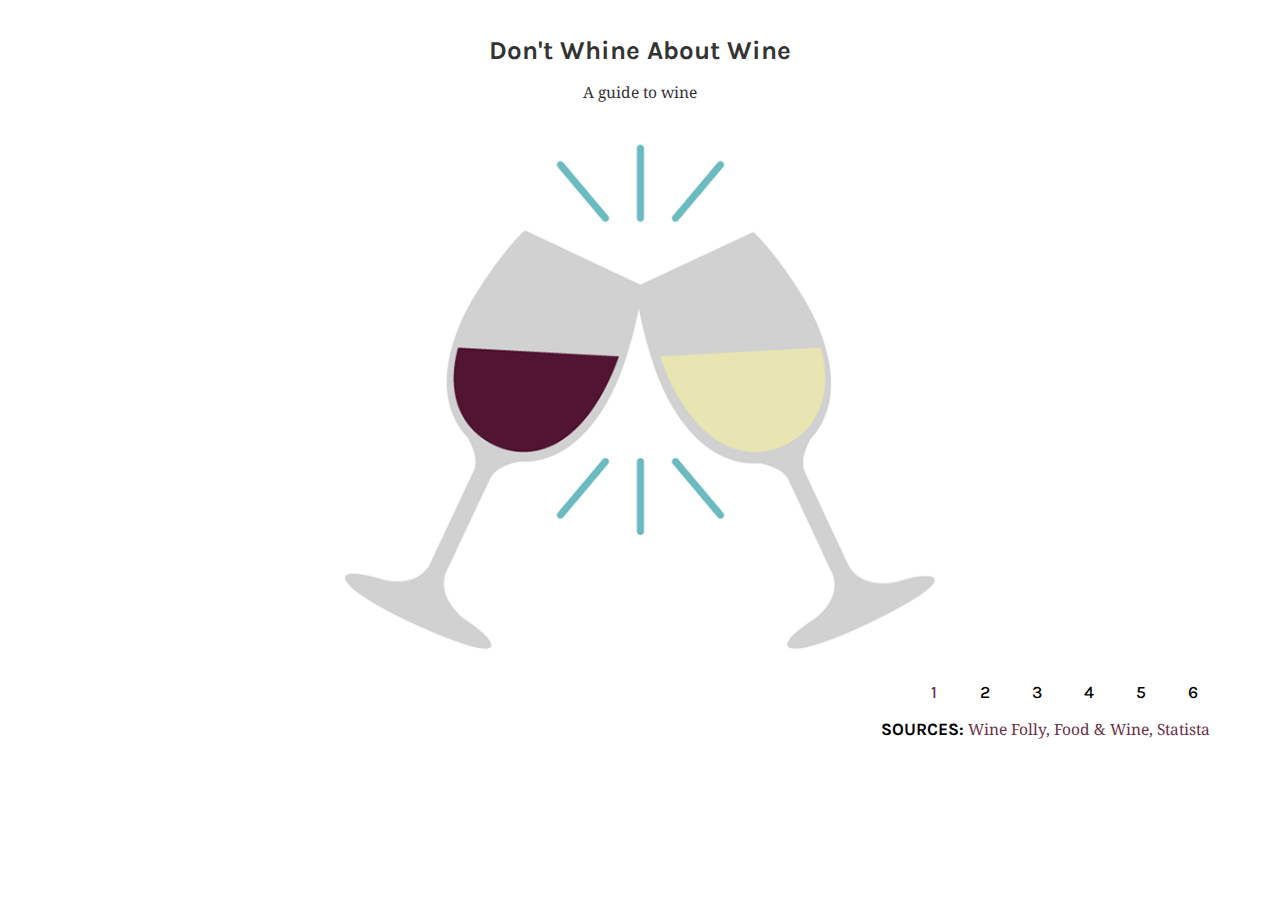
<file: index.html>
<!DOCTYPE html>
<html lang="en">
  <head>
    <meta charset="utf-8">
    <title>A Guide to Wine</title>
    
    <link rel="icon" type="image/png" href="css/images/favicon.png">
    <link href='http://fonts.googleapis.com/css?family=Noto+Serif|Karla:700' rel='stylesheet' type='text/css'/>
    <link rel="stylesheet" href="css/slippry.css" />
    <link rel="stylesheet" href="css/bootstrap.min.css">
    <link rel="stylesheet" href="css/style.css">
      
    <script src="https://ajax.googleapis.com/ajax/libs/jquery/2.1.3/jquery.min.js"></script>
    <script src="js/slippry.min.js"></script>
    <script src="js/tabletop.js" type="text/javascript"></script>
    <script src="js/script_quiz.js" type="text/javascript"></script>
    <script src="js/jquery.nanoscroller.min.js"></script>
    <script src="js/script.js"></script>
    
  </head>
  
  <body>
    
    <div class="container">
      
      <!--slider-->
      <div class="row">
        
        <!--DESKTOP-->
        <div class="col-md-12 col-sm-12 col-xs-12">
          <section id="slider">
            <!--slide1-->
            <article>
              <div class="text-content slide-one">
                <h2>Don't Whine About Wine</h2>
                <p>A guide to wine</p>
              </div>
              <div class="image-content"><img class="img-responsive" src="css/images/wine1.gif" alt="wine glasses clinking"></div>
            </article>
            
            <!--slide2-->
            <article>
              <div class="text-content slide-two">
                <h2>Wine Words</h2>
                <h6>Sweetness</h6>
                <p>Sweetness is the level of dryness in wine. The level of
                sweetness can be measured by how much the taste buds on the
                top of your tongue tingle.</p>
                <h6>Acidity</h6>
                <p>Acidity is how tart and zesty a wine tastes. Acidic wines are often
                described as "spritzy" and are grown in cooler temperatures.</p>
                <h6>Tannin</h6>
                <p>Tannin is the presence of phenolics, which come from the grape skins and
                seeds, in wine. Tannin adds bitterness to wine and a wine with high tannin
                stays in your mouth longer than wine with low tannin.</p>
                <h6>Fruit</h6>
                <p>Wines have a variety of fruit flavors. Red wines usually have raspberry
                and blackberry flavors while white wines have citrus and apple flavors.</p>
                <h6>Body</h6>
                <p>A wine's body comes from where the grapes were grown, how long the wine
                has aged and the alcohol level. Higher alcohol wines have higher viscosity
                therefore more body.</p>
                <p></p>
              </div>
              <div class="image-content"><img class="img-responsive" src="css/images/wine-terms.png" alt="wine glasses clinking"></div>
            </article>
            
            <!--slide3-->
            <article>
              <div class="slide-types">
                <div id="pop1" class="popbox">
                  <h2>Light Reds</h2>
                  <h6>Grapes</h6>
                  <p>Pinot Noir, Gamay and St. Laurent </p>
                  <h6>Food Pairings</h6>
                  <p>Mushroom dishes, French food and creamy pasta</p>
                </div>
                <a href="#" class="popper" data-popbox="pop1"><span class="box box-one"></span></a>
                
                <div id="pop2" class="popbox">
                  <h2>Medium Reds</h2>
                  <h6>Grapes</h6>
                  <p>Tempranillo, Merlot, Sangiovese, Grenache and Zinfandel</p>
                  <h6>Food Pairings</h6>
                  <p>Roasted foods, Italian dishes and sausages</p>
                </div>
                <a href="#" class="popper" data-popbox="pop2"><span class="box box-two"></span></a>
                
                <div id="pop3" class="popbox">
                  <h2>Dark Reds</h2>
                  <h6>Grapes</h6>
                  <p>Cabernet Sauvignon, Malbec and Syrah</p>
                  <h6>Food Pairings</h6>
                  <p>Rich meats and barbequed food</p>
                </div>
                <a href="#" class="popper" data-popbox="pop3"><span class="box box-three"></span></a>
                
                <div id="pop4" class="popbox">
                  <h2>Dry Whites</h2>
                  <h6>Grapes</h6>
                  <p>Pinot Grigio, Sauvignon Blanc and Trebbiano</p>
                  <h6>Food Pairings</h6>
                  <p>Salad, vegetables and flaky fish</p>
                </div>
                <a href="#" class="popper" data-popbox="pop4"><span class="box box-four"></span></a>
                
                <div id="pop5" class="popbox">
                  <h2>Sweet Whites</h2>
                  <h6>Grapes</h6>
                  <p>Moscato, Riesling and Chenin Blanc</p>
                  <h6>Food Pairings</h6>
                  <p>Indian, Thai and Chinese food</p>
                </div>
                <a href="#" class="popper" data-popbox="pop5"><span class="box box-five"></span></a>
                
                <div id="pop6" class="popbox">
                  <h2>Rich Whites</h2>
                  <h6>Grapes</h6>
                  <p>Chardonnay, Roussanne, Marsanne and Viognier</p>
                  <h6>Food Pairings</h6>
                  <p>Creamy dishes, chicken and pasta</p>
                </div>
                <a href="#" class="popper" data-popbox="pop6"><span class="box box-six"></span></a>
                
                <div id="pop7" class="popbox">
                  <h2>Rose</h2>
                  <h6>Grapes</h6>
                  <p>Rose, White Zinfandel</p>
                  <h6>Food Pairings</h6>
                  <p>Mediterranean and Indian food, shellfish</p>
                </div>
                <a href="#" class="popper" data-popbox="pop7"><span class="box box-seven"></span></a>
                
                <div id="pop8" class="popbox">
                  <h2>Sparkling</h2>
                  <h6>Grapes</h6>
                  <p>Champagne, Prosecco and Cava</p>
                  <h6>Food Pairings</h6>
                  <p>Salty food, sushi and fish</p>
                </div>
                <a href="#" class="popper" data-popbox="pop8"><span class="box box-eight"></span></a>
                
                <div id="pop9" class="popbox">
                  <h2>Dessert Wines</h2>
                  <h6>Grapes</h6>
                  <p>Port, Sherry and Muscat</p>
                  <h6>Food Pairings</h6>
                  <p>Cake, cookies, ice cream and fruit</p>
                </div>
                <a href="#" class="popper" data-popbox="pop9"><span class="box box-nine"></span></a>
              </div>
              
              <div class="text-content slide-three">
                <h2>Types of Wine</h2>
                <p>Long gone are the days of just choosing between red or white wine.
                Hover over the different colored glasses to see the differences between
                light and dark varieties of each type of wine.</p>
                <!--<a href="#" class="button-link read-more">READ MORE</a>-->
              </div>
              <div class="image-content">
                <img class="img-responsive" src="css/images/wine2.png" alt="wine colors">
              </div>
            </article>
            
            <!--slide4-->
            <article>
                <div id="pop10" class="button-west">
                  <h2>5. Argentina</h2>
                  <p>Malbec and Chardonnay</p>
                </div>
                <a href="#" class="popper" data-popbox="pop10"><span class="map-button button-argentina"></span></a>
              
                <div id="pop11" class="button-west">
                  <h2>4. United States</h2>
                  <p>Cabernet Sauvignon and Chardonnay</p>
                </div>
                <a href="#" class="popper" data-popbox="pop11"><span class="map-button button-cali"></span></a>
                
                <div id="pop12" class="button-west">
                  <h2>9. Chile</h2>
                  <p>Cabernet and Chardonnay</p>
                </div>
                <a href="#" class="popper" data-popbox="pop12"><span class="map-button button-chile"></span></a>
                
                <div id="pop13" class="button-east">
                  <h2>1. France</h2>
                  <p>Merlot and Grenache</p>
                </div>
                <a href="#" class="popper" data-popbox="pop13"><span class="map-button button-france"></span></a>
                
                <div id="pop14" class="button-east">
                  <h2>10. Portugal</h2>
                  <p>Port Grapes and Alvarinho</p>
                </div>
                <a href="#" class="popper" data-popbox="pop14"><span class="map-button button-portugal"></span></a>
                
                <div id="pop15" class="button-east">
                  <h2>3. Spain</h2>
                  <p>Tempranillo and Airen</p>
                </div>
                <a href="#" class="popper" data-popbox="pop15"><span class="map-button button-spain"></span></a>
                
                <div id="pop16" class="button-east">
                  <h2>7. Germany</h2>
                  <p>Riesling and Muller-Thurgau</p>
                </div>
                <a href="#" class="popper" data-popbox="pop16"><span class="map-button button-germany"></span></a>
                
                <div id="pop17" class="button-east">
                  <h2>2. Italy</h2>
                  <p>Sangiovese and Trebbiano</p>
                </div>
                <a href="#" class="popper" data-popbox="pop17"><span class="map-button button-italy"></span></a>
                
                <div id="pop18" class="button-indian">
                  <h2>8. South Africa</h2>
                  <p>Chinin Blanc and Colombard</p>
                </div>
                <a href="#" class="popper" data-popbox="pop18"><span class="map-button button-sa"></span></a>
                
                <div id="pop19" class="button-indian">
                  <h2>6. Australia</h2>
                  <p>Shiraz and Chardonnay</p>
                </div>
                <a href="#" class="popper" data-popbox="pop19"><span class="map-button button-auz"></span></a>
              
              <div class="text-content slide-four">
                <h2>Where Does Wine Come From?</h2>
                <p>See which countries produce the most wine and what grapes they're producing.</p>
              </div>
              <div class="image-content">
                <img class="img-responsive" src="css/images/wine3.png" alt="world map">
              </div>
            </article>
            
            <!--slide5-->
            <article>
              <div id="pop20" class="button-glass-hover">
                  <p>There are roughly 5 5-oz. glasses of wine in one bottle. Americans prefer to drink wine at home and spend 12.7 million dollars on wine consumed at home per year compared to 4 million dollars at restaurants.</p>
              </div>
              <a href="#" class="popper" data-popbox="pop20"><span class="bottle-box button-glass"></span></a>
              
              <div id="pop21" class="button-grapes-hover">
                  <p>There are about 2.1 pounds or 520 grapes in a bottle of wine. The most widely grown grape variety is Cabernet Sauvignon.</p>
              </div>
              <a href="#" class="popper" data-popbox="pop21"><span class="bottle-box button-grapes"></span></a>
              
              <div id="pop22" class="button-calories-hover">
                  <p>The average bottle of wine has 750 calories. Higher alcohol wines can have 820 calories while dryer wines that have less sugar and carbohydrates can have between 460 and 600 calories.</p>
              </div>
              <a href="#" class="popper" data-popbox="pop22"><span class="bottle-box button-calories"></span></a>
              
              <div class="text-content slide-five">
                <h2>What's in a bottle?</h2>
                <p>Hover over each icon to see how much of each item is in a bottle of wine.</p>
              </div>
              <div class="image-content"><img class="img-responsive" src="css/images/wine4.png" alt="wine bottle"></div>
            </article>
            
            <!--quiz-->
            <article>
              <div id="about" class="hidden-sm hidden-xs visible-md visible-lg nano center-block">
                <div class="nano-content">
                  <div class="slide-quiz">
                    <div class="container-fluid">
                      <div id="quiz"></div>
                    </div>
                  </div>
                </div>
              </div>
              
              <div class="hidden-md hidden-lg visible-sm visible-xs">
                <div class="image-content">
                  <a href="http://nan-copeland.com/wine/quiz.html">
                    <img class="img-responsive" src="css/images/wine6.gif" alt="take the quiz">
                  </a>
                </div>
              </div>
              
              <!--<div id="about" class="hidden-md hidden-lg visible-sm visible-xs nano-responsive center-block">
                <div class="nano-content">
                  <div class="slide-quiz">
                    <div class="container-fluid">
                      <div id="quiz"></div>
                    </div>
                  </div>
                </div>
              </div>-->
            </article>
            
            <!--<article>
              <div class="image-content"><a href="http://nan-copeland.com/wine_quiz/"><img class="img-responsive" src="css/images/wine6.gif" alt="take the quiz"></div></a>
            </article>-->
          </section>
        </div>
        
        
        <!--TABLET
        <div class="hidden-lg hidden-md col-sm-12 hidden-xs"></div>
        <div class="hidden-lg hidden-md hidden-sm col-xs-12"></div>-->
      </div>
      
      
      <!--credits-->
      <div class="row credits right">
        <div class="col-md-12 col-sm-12 col-xs-12">
          <p>
            <span class="credits-title">SOURCES:</span>
            <span><a href="http://winefolly.com/">Wine Folly,</a></span>
            <span><a href="http://www.foodandwine.com/articles/15-rules-for-great-wine-and-food-pairings">Food & Wine,</a></span>
            <span><a href="http://www.statista.com/topics/1541/wine-market/">Statista</a></span>
          </p>
        </div>
      </div>
      
    </div>
  
  </body>
  
</html>
</file>
<file: css/style.css>
/*style for sliders*/

body {
    font-size: 1.5vw;
    font-family: 'Noto Serif', serif;
    font-weight: 400; 
}

h2 {
    font-family: 'Karla', sans-serif;
    font-weight: 700;
    font-size: 2em; 
}

h3 {
    font-family: 'Karla', sans-serif;
    text-transform: uppercase;
    font-size: 1.5em; 
}

h6 {
    color: #000000;
    font-family: 'Karla', sans-serif;
    text-transform: uppercase;
    font-size: 1em;
    margin: 0px; 
}

li {
    display: inline; 
}

a {
    color: #6B2F46;
    font-family: 'Karla', sans-serif;
    font-size: .9em; 
}

a:hover {
    text-decoration: none;
    color: #511433; 
}

.right {
    float: right; 
}

p {
    font-size: .9em;
    padding: 0;
}


/*SLIDER*/
#slider {
    margin-top: 20px;
    max-height: 700px; 
}

.slide-one {
    padding: 1em;
    width: 100%;
    height: 20%;
    text-align: center;
    max-height: 700px; 
}

.news-slider .text-content {
  position: absolute;
  top: 0;
  right: 0;
}

.text-content h2 {
    font-size: 1.5em; 
}

.text-content {
    font-size: .9em; 
}

.news-slider .text-content h2 {
  margin: 0;
}

.news-slider .text-content p {
  margin: 1em 0;
}

.news-slider .text-content a.button-link {
  padding: 0.25em 0.5em;
  position: absolute;
  bottom: 1em;
  right: 1em;
}

.news-slider .image-content {
  line-height: 0;
}

.news-slider .image-content img {
  max-width: 100%;
  max-height: 100%; 
}

.news-slider .news-pager {
  text-align: right;
  display: block;
  margin: 0.2em 0 0;
  padding: 0;
  list-style: none;
}

.news-slider .news-pager li {
  display: inline-block;
  padding: 0.6em;
  margin: 0 0 0 1em;
}

.news-slider .news-pager li.sy-active a {
  color: #6B2F46;
}

.news-slider .news-pager li a {
  font-weight: 500;
  text-decoration: none;
  display: block;
  color: #000000;
}

/*SLIDE 2*/
.slide-two {
    padding: 1em;
    width: 65%;
    height: 100%;
    max-height: 700px; 
}

.slide-two h2 {
    padding-bottom: 10px; 
}

.slide-two h6 {
    color: #6B2F46;
    padding-top: 5px; 
}

.slide-two p{
    margin: 7px 0px 7px 0px !important;
    font-size: .8em; 
}

/*SLIDE 3*/
.slide-three {
    padding: 1em;
    width: 30%;
    height: 100%;
    max-height: 700px;
    left:0; 
}

.popbox {
    display: none;
    position: absolute;
    top: 45%;
    left: 10%; 
    z-index: 99999;
    width: 15em;
    color: #000000;
    margin: 20px;
}

.popbox h2 {
    color: #6B2F46; 
    text-transform: uppercase;
    font-size: 1.5em; 
    display: block;
    width: 100%;
    margin: -10px 0px 8px -10px;
    padding: 5px 10px;
}

.popbox h6 {
    color: #000000;
    font-family: 'Karla', sans-serif;
    text-transform: uppercase;
    font-size: 1em; 
    display: block;
    width: 100%;
    margin: -10px 0px 0px -10px;
    padding: 8px 10px 5px 10px;
}

.box {
    position: absolute;
    background: transparent;
    width: 12%;
    height: 25%;
}

.box-one {
    top: 8%;
    left: 46%;
}

.box-two {   
    top: 8%;
    left: 64%;
}

.box-three {
    top: 8%;
    left: 82%; 
}

.box-four {
    top: 37%;
    left: 46%;
}

.box-five {   
    top: 37%;
    left: 64%;
}

.box-six {
    top: 37%;
    left: 82%; 
}

.box-seven {
    top: 66%;
    left: 46%;
}

.box-eight {   
    top: 66%;
    left: 64%;
}

.box-nine {
    top: 66%;
    left: 82%; 
}

/*SLIDE 4*/
.slide-four {
    padding: 1em;
    width: 100%;
    height: 20%;
    text-align: center;
    max-height: 700px; 
}

.button-west, .button-east, .button-indian {
    display: none;
    position: absolute;
    z-index: 99999;
    width: 9em;
    color: #000000;
    margin: 20px;
}

.button-west {
    top: 60%;
    left: 10%; 
}

.button-east {
    top: 35%;
    left: 29%; 
}

.button-indian {
    top: 65%;
    left: 61%; 
}

.button-west h2 {
    color: #6B2F46; 
    text-transform: uppercase;
    font-size: 1em; 
    display: block;
}

.button-east h2 {
    color: #6B2F46; 
    text-transform: uppercase;
    font-size: 1em; 
    display: block;
}

.button-indian h2 {
    color: #6B2F46; 
    text-transform: uppercase;
    font-size: 1em; 
    display: block;
}

.map-button {
    position: absolute; 
    background-color: #6B2F46;
    border-radius: 50px;
    width: 10px;
    height: 10px; 
}

.button-argentina {
    top: 73%;
    left: 30%; 
}

.button-cali {
    top: 39%;
    left: 16%; 
}

.button-chile {
    top: 77%;
    left: 28%;
}

.button-france {
    top: 36%;
    left: 48%; 
}

.button-portugal {
    top: 40%;
    left: 45%;
}

.button-spain {
    top: 38%;
    left: 46%;
}

.button-germany {
    top: 34%;
    left: 49%; 
}

.button-italy {
    top: 39%;
    left: 51%;
}

.button-sa {
    top: 77%;
    left: 54%; 
}

.button-auz {
    top: 79%;
    left: 85%;
}

/*SLIDE 5 HOVER*/
.slide-five {
    padding: 1em;
    width: 100%;
    height: 20%;
    text-align: center;
    max-height: 700px; 
}

.bottle-box {
    position: absolute;
    background: transparent; 
    width: 10%;
    height: 22%; 
}

.button-glass {
    top: 21%;
    left: 40%;
}

.button-grapes{
    top: 49%;
    left: 40%;
}

.button-calories {
    top: 73%;
    left: 40%;
}

.button-glass-hover, .button-grapes-hover, .button-calories-hover {
    display: none;
    position: absolute;
    z-index: 99999;
    width: 20em;
    height: 10em; 
    color: #000000;
    margin: 20px;
}

.button-glass-hover {
    top: 19%;
    left: 55%;
}

.button-grapes-hover {
    top: 47%;
    left: 55%;
}

.button-calories-hover {
    top: 70%;
    left: 55%;
}

.button-glass-hover p {
    display: block; 
}

/*QUIZ SLIDE 6*/
.container-fluid {
    width: 100%;
    height: 100%; 
    margin-left: 0px;
}

.slide-quiz{
}

.possible_answer  {
    padding: .75em;
    background: #e3c0b8;
}

.possible_answer:hover {
    background: #cb9d9f;
    cursor: pointer;
}

.correct-answer, .wrong-answer {
    opacity: .75;
    cursor: pointer;
}

.wrong-answer {
    background: #c75a5b;	
}

.correct-answer {
    background: #83b892;
}

.selected {
    opacity: 1;
}

.selected:hover, .correct-answer:hover, .wrong-answer:hover {
    opacity: 1;
}

.how_you_did {
    text-align: center;
    padding: 1em;
    background-color: #83b892;
    font-size: 1.25em;
    font-family: 'Karla', sans-serif; 
}

/*scroll*/
.nano {
    position : relative;
    overflow : hidden;
    background: #FFFFFF;
    width: 800px;
    height: 500px;
}

.nano-responsive {
    position : relative;
    overflow : hidden;
    background: #FFFFFF;
    width: 500px;
    height: 300px;
}

.nano > .nano-content {
  position      : absolute;
  overflow      : scroll;
  overflow-x    : hidden;
  top           : 0;
  right         : 0;
  bottom        : 0;
  left          : 0;
}

.nano > .nano-content:focus {
  outline: thin dotted;
}

.nano > .nano-content::-webkit-scrollbar {
  display: none;
}

.has-scrollbar > .nano-content::-webkit-scrollbar {
  display: block;
}

.nano > .nano-pane {
  background : rgba(0,0,0,.25);
  position   : absolute;
  width      : 10px;
  right      : 0;
  top        : 0;
  bottom     : 0;
  visibility : hidden\9; /* Target only IE7 and IE8 with this hack */
  opacity    : .01;
  -webkit-transition    : .2s;
  -moz-transition       : .2s;
  -o-transition         : .2s;
  transition            : .2s;
  -moz-border-radius    : 5px;
  -webkit-border-radius : 5px;
  border-radius         : 5px;
}

.nano > .nano-pane > .nano-slider {
  background: #444;
  background: rgba(0,0,0,.5);
  position              : relative;
  margin                : 0 1px;
  -moz-border-radius    : 3px;
  -webkit-border-radius : 3px;
  border-radius         : 3px;
}

.nano:hover > .nano-pane, .nano-pane.active, .nano-pane.flashed {
  visibility : visible\9; 
  opacity    : 0.99;
}

.nano .nano-content {
    padding: 10px;
}

.nano .nano-pane   {
    background: #888;
}

.nano .nano-slider {
    background: #FFFFFF;
}

/*CREDITS*/
.credits {
    padding-bottom: 20px;
}

.credits-title {
    font-family: 'Karla', sans-serif;
    font-weight: 700;
    color: #000000; 
}

.credits a {
    color: #6B2F46;
    font-family: 'Noto Serif', serif;
    font-size: .9em; 
}

.credits a:hover {
    text-decoration: none;
    color: #511433; 
}
</file>
<file: css/slippry.css>
/**
 *
 * slippry v1.2.7 - Responsive content slider for jQuery
 * http://slippry.com
 *
 * Authors: Lukas Jakob Hafner - @saftsaak
 *          Thomas Hurd - @SeenNotHurd
 *
 * Copyright 2014, booncon oy - http://booncon.com
 *
 *
 * Released under the MIT license - http://opensource.org/licenses/MIT
 */
/* kenBurns animations, very basic */
@-webkit-keyframes left-right {
  0% {
    -moz-transform: translateY(-20%) translateX(-10%);
    -ms-transform: translateY(-20%) translateX(-10%);
    -webkit-transform: translateY(-20%) translateX(-10%);
    transform: translateY(-20%) translateX(-10%); }
  100% {
    -moz-transform: translateY(0%) translateX(10%);
    -ms-transform: translateY(0%) translateX(10%);
    -webkit-transform: translateY(0%) translateX(10%);
    transform: translateY(0%) translateX(10%); } }
@-moz-keyframes left-right {
  0% {
    -moz-transform: translateY(-20%) translateX(-10%);
    -ms-transform: translateY(-20%) translateX(-10%);
    -webkit-transform: translateY(-20%) translateX(-10%);
    transform: translateY(-20%) translateX(-10%); }
  100% {
    -moz-transform: translateY(0%) translateX(10%);
    -ms-transform: translateY(0%) translateX(10%);
    -webkit-transform: translateY(0%) translateX(10%);
    transform: translateY(0%) translateX(10%); } }
@-ms-keyframes left-right {
  0% {
    -moz-transform: translateY(-20%) translateX(-10%);
    -ms-transform: translateY(-20%) translateX(-10%);
    -webkit-transform: translateY(-20%) translateX(-10%);
    transform: translateY(-20%) translateX(-10%); }
  100% {
    -moz-transform: translateY(0%) translateX(10%);
    -ms-transform: translateY(0%) translateX(10%);
    -webkit-transform: translateY(0%) translateX(10%);
    transform: translateY(0%) translateX(10%); } }
@keyframes left-right {
  0% {
    -moz-transform: translateY(-20%) translateX(-10%);
    -ms-transform: translateY(-20%) translateX(-10%);
    -webkit-transform: translateY(-20%) translateX(-10%);
    transform: translateY(-20%) translateX(-10%); }
  100% {
    -moz-transform: translateY(0%) translateX(10%);
    -ms-transform: translateY(0%) translateX(10%);
    -webkit-transform: translateY(0%) translateX(10%);
    transform: translateY(0%) translateX(10%); } }
@-webkit-keyframes right-left {
  0% {
    -moz-transform: translateY(0%) translateX(10%);
    -ms-transform: translateY(0%) translateX(10%);
    -webkit-transform: translateY(0%) translateX(10%);
    transform: translateY(0%) translateX(10%); }
  100% {
    -moz-transform: translateY(-20%) translateX(-10%);
    -ms-transform: translateY(-20%) translateX(-10%);
    -webkit-transform: translateY(-20%) translateX(-10%);
    transform: translateY(-20%) translateX(-10%); } }
@-moz-keyframes right-left {
  0% {
    -moz-transform: translateY(0%) translateX(10%);
    -ms-transform: translateY(0%) translateX(10%);
    -webkit-transform: translateY(0%) translateX(10%);
    transform: translateY(0%) translateX(10%); }
  100% {
    -moz-transform: translateY(-20%) translateX(-10%);
    -ms-transform: translateY(-20%) translateX(-10%);
    -webkit-transform: translateY(-20%) translateX(-10%);
    transform: translateY(-20%) translateX(-10%); } }
@-ms-keyframes right-left {
  0% {
    -moz-transform: translateY(0%) translateX(10%);
    -ms-transform: translateY(0%) translateX(10%);
    -webkit-transform: translateY(0%) translateX(10%);
    transform: translateY(0%) translateX(10%); }
  100% {
    -moz-transform: translateY(-20%) translateX(-10%);
    -ms-transform: translateY(-20%) translateX(-10%);
    -webkit-transform: translateY(-20%) translateX(-10%);
    transform: translateY(-20%) translateX(-10%); } }
@keyframes right-left {
  0% {
    -moz-transform: translateY(0%) translateX(10%);
    -ms-transform: translateY(0%) translateX(10%);
    -webkit-transform: translateY(0%) translateX(10%);
    transform: translateY(0%) translateX(10%); }
  100% {
    -moz-transform: translateY(-20%) translateX(-10%);
    -ms-transform: translateY(-20%) translateX(-10%);
    -webkit-transform: translateY(-20%) translateX(-10%);
    transform: translateY(-20%) translateX(-10%); } }
/* added to the original element calling slippry */
.sy-box.sy-loading {
  background: url(images/sy-loader.gif) 50% 50% no-repeat;
  -moz-background-size: 32px;
  -o-background-size: 32px;
  -webkit-background-size: 32px;
  background-size: 32px;
  min-height: 40px; }
  .sy-box.sy-loading .sy-slides-wrap, .sy-box.sy-loading .sy-pager {
    visibility: hidden; }

/* element that wraps the slides */
.sy-slides-wrap {
  position: relative;
  height: 100%;
  width: 100%; }
  .sy-slides-wrap:hover .sy-controls {
    display: block; }

/* element that crops the visible area to the slides */
.sy-slides-crop {
  height: 100%;
  width: 100%;
  position: absolute;
  overflow: hidden; }

/* list containing the slides */
.sy-list {
  width: 100%;
  height: 100%;
  list-style: none;
  margin: 0;
  padding: 0;
  position: absolute; }
  .sy-list.horizontal {
    -moz-transition: left ease;
    -o-transition: left ease;
    -webkit-transition: left ease;
    transition: left ease; }
  .sy-list.vertical {
    -moz-transition: top ease;
    -o-transition: top ease;
    -webkit-transition: top ease;
    transition: top ease; }

/* single slide */
.sy-slide {
  position: absolute;
  width: 100%;
  z-index: 2; }
  .sy-slide.kenburns {
    width: 140%;
    left: -20%; }
    .sy-slide.kenburns.useCSS {
      -moz-transition-property: opacity;
      -o-transition-property: opacity;
      -webkit-transition-property: opacity;
      transition-property: opacity; }
      .sy-slide.kenburns.useCSS.sy-ken:nth-child(1n) {
        -webkit-animation-name: left-right;
        -webkit-animation-fill-mode: forwards;
        -moz-animation-name: left-right;
        -moz-animation-fill-mode: forwards;
        -o-animation-name: left-right;
        -o-animation-fill-mode: forwards;
        animation-name: left-right;
        animation-fill-mode: forwards; }
      .sy-slide.kenburns.useCSS.sy-ken:nth-child(2n) {
        -webkit-animation-name: right-left;
        -webkit-animation-fill-mode: forwards;
        -moz-animation-name: right-left;
        -moz-animation-fill-mode: forwards;
        -o-animation-name: right-left;
        -o-animation-fill-mode: forwards;
        animation-name: right-left;
        animation-fill-mode: forwards; }
  .sy-slide.sy-active {
    z-index: 3; }
  .sy-slide > a {
    margin: 0;
    padding: 0;
    display: block;
    width: 100%; }
    .sy-slide > a > img {
      margin: 0;
      padding: 0;
      display: block;
      width: 100%;
      border: 0; }

/* next/ prev buttons, with arrows and clickable area a lot larger than the visible buttons */
.sy-controls {
  display: none;
  list-style: none;
  height: 100%;
  width: 100%;
  position: absolute;
  padding: 0;
  margin: 0; }
  .sy-controls li {
    position: absolute;
    width: 10%;
    min-width: 4.2em;
    height: 100%;
    z-index: 33; }
    .sy-controls li.sy-prev {
      left: 0;
      top: 0; }
      .sy-controls li.sy-prev a:after {
        background-position: -5% 0; }
    .sy-controls li.sy-next {
      right: 0;
      top: 0; }
      .sy-controls li.sy-next a:after {
        background-position: 105% 0; }
    .sy-controls li a {
      position: relative;
      width: 100%;
      height: 100%;
      display: block;
      text-indent: -9999px; }
      .sy-controls li a:link, .sy-controls li a:visited {
        opacity: 0.4; }
      .sy-controls li a:hover, .sy-controls li a:focus {
        opacity: 0.8;
        outline: none; }
      .sy-controls li a:after {
        content: "";
        background-image: url(images/arrows.svg);
        background-repeat: no-repeat;
        -moz-background-size: cover;
        -o-background-size: cover;
        -webkit-background-size: cover;
        background-size: cover;
        text-align: center;
        text-indent: 0;
        line-height: 2.8em;
        color: #111;
        font-weight: 800;
        position: absolute;
        background-color: #fff;
        width: 2.8em;
        height: 2.8em;
        left: 50%;
        top: 50%;
        margin-top: -1.4em;
        margin-left: -1.4em;
        -moz-border-radius: 50%;
        -webkit-border-radius: 50%;
        border-radius: 50%; }
  @media only screen and (max-device-width: 600px) {
    .sy-controls {
      display: block; }
      .sy-controls li {
        min-width: 2.1em; }
        .sy-controls li a:after {
          width: 1.4em;
          height: 1.4em;
          margin-top: -0.7em;
          margin-left: -0.7em; } }

/* captions, styled fo the overlay variant */
.sy-caption-wrap {
  position: absolute;
  bottom: 2em;
  z-index: 12;
  left: 50%; }
  .sy-caption-wrap .sy-caption {
    position: relative;
    left: -50%;
    background-color: rgba(0, 0, 0, 0.54);
    color: #fff;
    padding: 0.4em 1em;
    -moz-border-radius: 1.2em;
    -webkit-border-radius: 1.2em;
    border-radius: 1.2em; }
    .sy-caption-wrap .sy-caption a:link, .sy-caption-wrap .sy-caption a:visited {
      color: #e24b70;
      font-weight: 600;
      text-decoration: none; }
    .sy-caption-wrap .sy-caption a:hover, .sy-caption-wrap .sy-caption a:focus {
      text-decoration: underline; }
  @media only screen and (max-device-width: 600px), screen and (max-width: 600px) {
    .sy-caption-wrap {
      left: 0;
      bottom: 0.4em; }
      .sy-caption-wrap .sy-caption {
        left: 0;
        padding: 0.2em 0.4em;
        font-size: 0.92em;
        -moz-border-radius: 0;
        -webkit-border-radius: 0;
        border-radius: 0; } }

/* pager bubbles */
.sy-pager {
  overflow: hidden;
  *zoom: 1;
  display: block;
  width: 100%;
  margin: 1em 0 0;
  padding: 0;
  list-style: none;
  text-align: center; }
  .sy-pager li {
    display: inline-block;
    width: 1.2em;
    height: 1.2em;
    margin: 0 1em 0 0;
    -moz-border-radius: 50%;
    -webkit-border-radius: 50%;
    border-radius: 50%; }
    .sy-pager li.sy-active a {
      background-color: #e24b70; }
    .sy-pager li a {
      width: 100%;
      height: 100%;
      display: block;
      background-color: #ccc;
      text-indent: -9999px;
      -moz-background-size: 2em;
      -o-background-size: 2em;
      -webkit-background-size: 2em;
      background-size: 2em;
      -moz-border-radius: 50%;
      -webkit-border-radius: 50%;
      border-radius: 50%; }
      .sy-pager li a:link, .sy-pager li a:visited {
        opacity: 1.0; }
      .sy-pager li a:hover, .sy-pager li a:focus {
        opacity: 0.6; }

/* element to "keep/ fill" the space of the content, gets intrinsic height via js */
.sy-filler {
  width: 100%; }
  .sy-filler.ready {
    -moz-transition: padding 600ms ease;
    -o-transition: padding 600ms ease;
    -webkit-transition: padding 600ms ease;
    transition: padding 600ms ease; }
</file>
